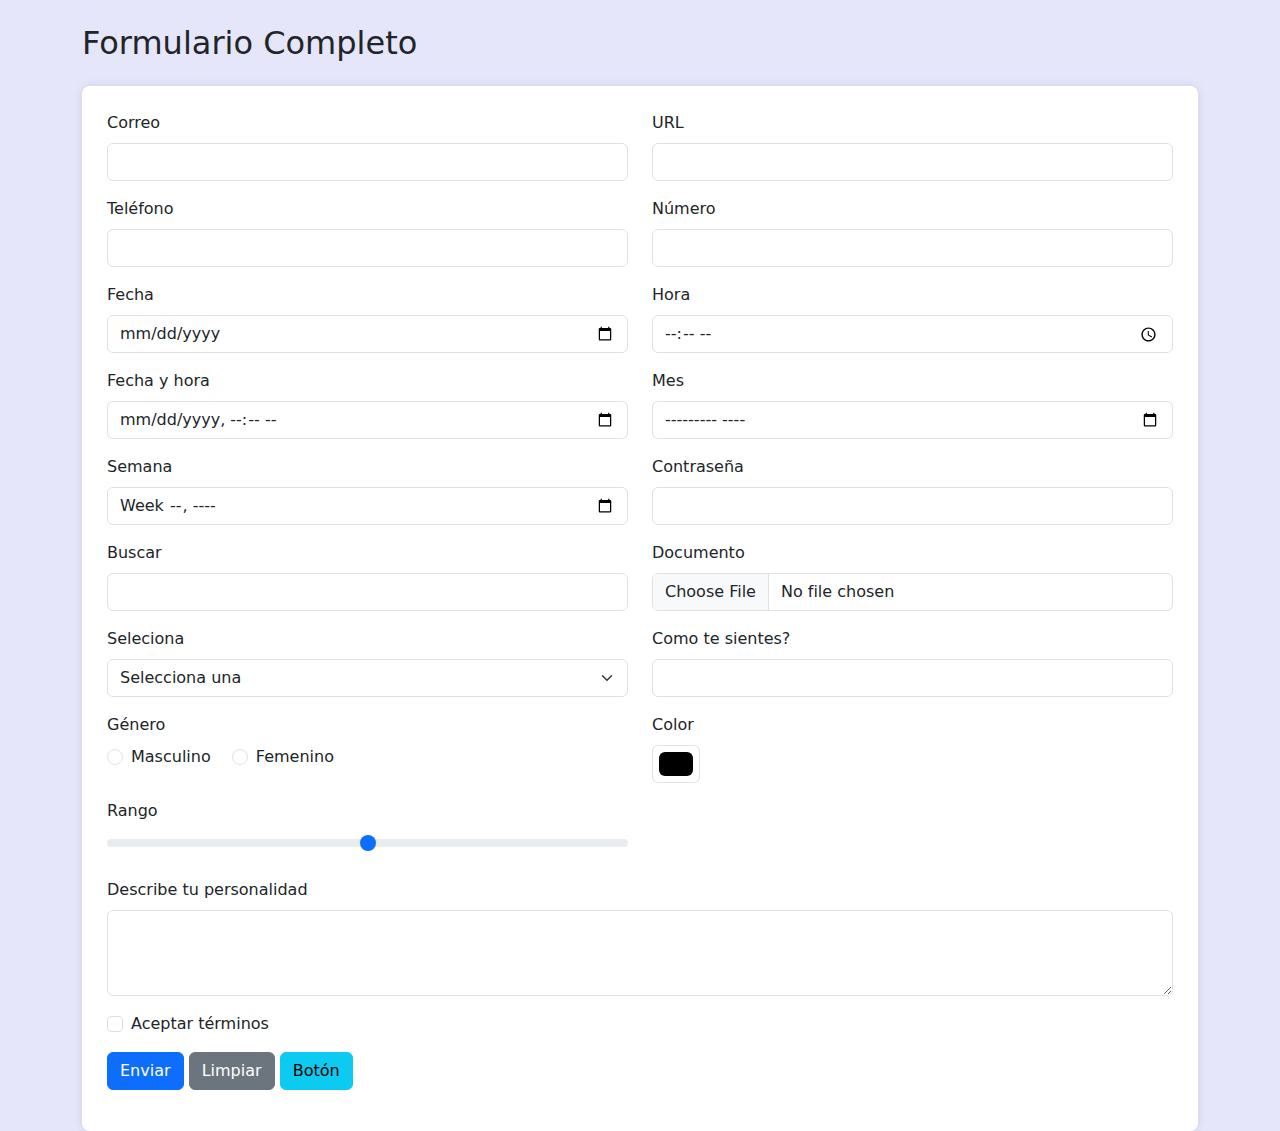
<file: index.html>
<!DOCTYPE html>
<html lang="es">
<head>
  <meta charset="UTF-8">
  <title>Formulario HTML</title>
  <link href="https://cdn.jsdelivr.net/npm/bootstrap@5.3.0/dist/css/bootstrap.min.css" rel="stylesheet">
  <style>
    body {
      background-color: #e6e6fa;
    }
    .form-container {
      background-color: #fff;
      padding: 25px;
      border-radius: 8px;
      box-shadow: 0 0 10px rgba(0,0,0,0.1);
    }
  </style>
</head>
<body>
  <div class="container mt-4">
    <h2 class="mb-4">Formulario Completo</h2>
    <form action="server.php" method="POST" enctype="multipart/form-data" class="form-container">

      <div class="row">
        <div class="col-md-6 mb-3">
          <label for="emailInput" class="form-label">Correo</label>
          <input type="email" name="email" id="emailInput" class="form-control">
        </div>
        <div class="col-md-6 mb-3">
          <label for="urlInput" class="form-label">URL</label>
          <input type="url" name="url" id="urlInput" class="form-control">
        </div>
      </div>

      <div class="row">
        <div class="col-md-6 mb-3">
          <label for="telInput" class="form-label">Teléfono</label>
          <input type="tel" name="tel" id="telInput" class="form-control">
        </div>
        <div class="col-md-6 mb-3">
          <label for="numberInput" class="form-label">Número</label>
          <input type="number" name="number" id="numberInput" class="form-control">
        </div>
      </div>

      <div class="row">
        <div class="col-md-6 mb-3">
          <label for="dateInput" class="form-label">Fecha</label>
          <input type="date" name="date" id="dateInput" class="form-control">
        </div>
        <div class="col-md-6 mb-3">
          <label for="timeInput" class="form-label">Hora</label>
          <input type="time" name="time" id="timeInput" class="form-control">
        </div>
      </div>

      <div class="row">
        <div class="col-md-6 mb-3">
          <label for="datetimeInput" class="form-label">Fecha y hora</label>
          <input type="datetime-local" name="datetime" id="datetimeInput" class="form-control">
        </div>
        <div class="col-md-6 mb-3">
          <label for="monthInput" class="form-label">Mes</label>
          <input type="month" name="month" id="monthInput" class="form-control">
        </div>
      </div>

      <div class="row">
        <div class="col-md-6 mb-3">
          <label for="weekInput" class="form-label">Semana</label>
          <input type="week" name="week" id="weekInput" class="form-control">
        </div>
        <div class="col-md-6 mb-3">
          <label for="passwordInput" class="form-label">Contraseña</label>
          <input type="password" name="password" id="passwordInput" class="form-control">
        </div>
      </div>

      <div class="row">
        <div class="col-md-6 mb-3">
          <label for="searchInput" class="form-label">Buscar</label>
          <input type="search" name="search" id="searchInput" class="form-control">
        </div>
        <div class="col-md-6 mb-3">
          <label for="fileInput" class="form-label">Documento</label>
          <input type="file" name="file" id="fileInput" class="form-control">
        </div>
      </div>

      <div class="row">
        <div class="col-md-6 mb-3">
          <label for="selectInput" class="form-label">Seleciona</label>
          <select name="select" id="selectInput" class="form-select">
            <option value="">Selecciona una</option>
            <option value="1">Opción 1</option>
            <option value="2">Opción 2</option>
            <option value="3">Opción 3</option>
          </select>
        </div>
        <div class="col-md-6 mb-3">
          <label for="textInput" class="form-label">Como te sientes?</label>
          <input type="text" name="text" id="textInput" class="form-control">
        </div>
      </div>

      <div class="row">
        <div class="col-md-6 mb-3">
          <label class="form-label">Género</label><br>
          <div class="form-check form-check-inline">
            <input type="radio" name="genero" value="Masculino" id="generoM" class="form-check-input">
            <label for="generoM" class="form-check-label">Masculino</label>
          </div>
          <div class="form-check form-check-inline">
            <input type="radio" name="genero" value="Femenino" id="generoF" class="form-check-input">
            <label for="generoF" class="form-check-label">Femenino</label>
          </div>
        </div>
        <div class="col-md-6 mb-3">
          <label for="colorInput" class="form-label">Color</label>
          <input type="color" name="color" id="colorInput" class="form-control form-control-color">
        </div>
      </div>

      <div class="row">
        <div class="col-md-6 mb-3">
          <label for="rangeInput" class="form-label">Rango</label>
          <input type="range" name="range" id="rangeInput" class="form-range">
        </div>
      </div>

      <div class="mb-3">
        <label for="textareaInput" class="form-label">Describe tu personalidad</label>
        <textarea name="textarea" id="textareaInput" class="form-control" rows="3"></textarea>
      </div>

      <div class="form-check mb-3">
        <input type="checkbox" name="checkbox" class="form-check-input" id="check1">
        <label for="check1" class="form-check-label">Aceptar términos</label>
      </div>

      <input type="hidden" name="hiddenField" value="oculto">

      <div class="mb-3">
        <button type="submit" class="btn btn-primary">Enviar</button>
        <button type="reset" class="btn btn-secondary">Limpiar</button>
        <button type="button" class="btn btn-info" onclick="alert('Hola')">Botón</button>
      </div>
    </form>
  </div>
</body>
</html>
</file>
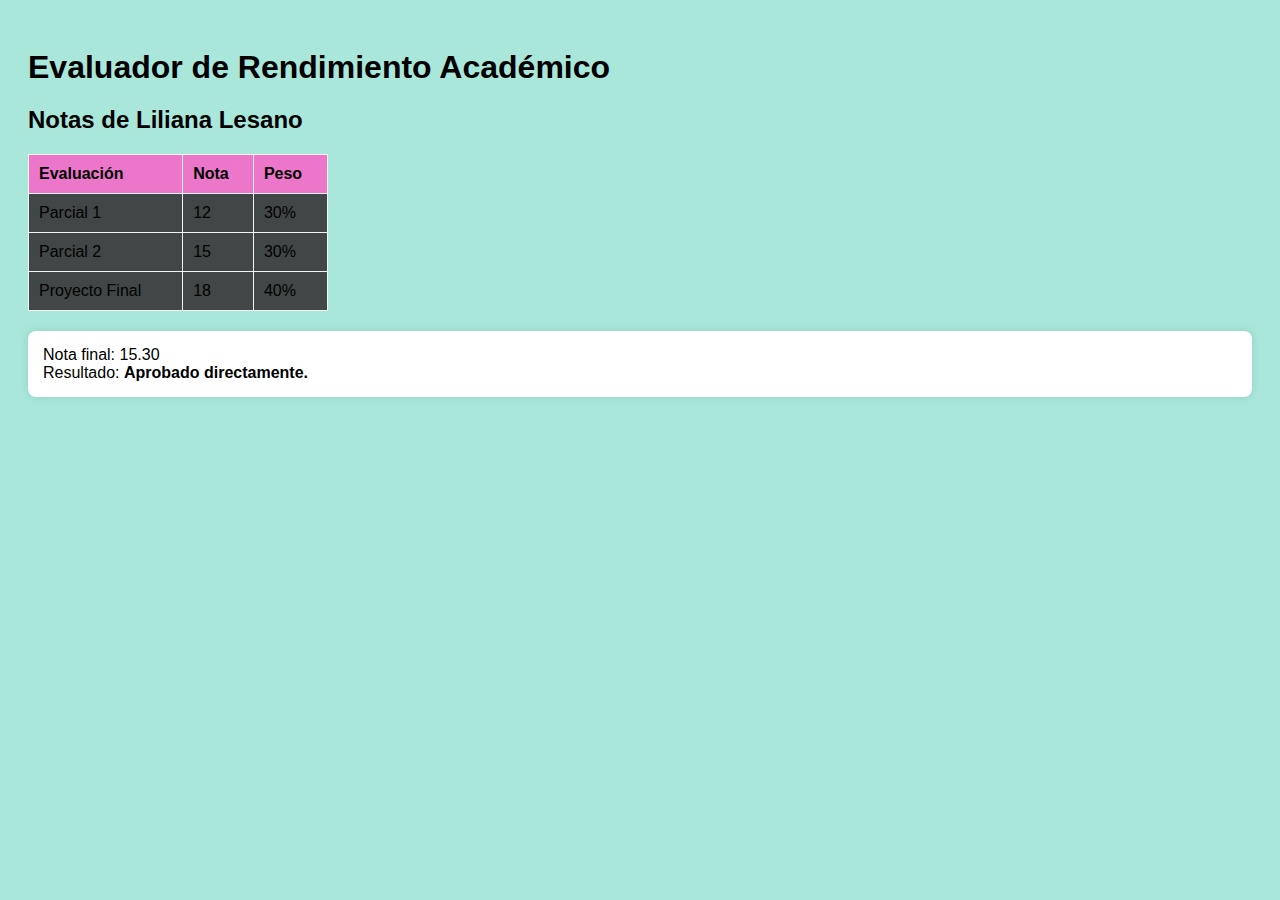
<file: Evaluador/index.html>
<!DOCTYPE html>
<html lang="es">
<head>
  <meta charset="UTF-8">
  <title>Calculadora de Nota Final</title>
  <link rel="stylesheet" href="estilo.css">
</head>
<body>

  <h1>Evaluador de Rendimiento Académico</h1>
  <h2> Notas de Liliana Lesano</h2>

  <table>
    <tr>
      <th>Evaluación</th>
      <th>Nota</th>
      <th>Peso</th>
    </tr>
    <tr>
      <td>Parcial 1</td>
      <td id="nota1">12</td>
      <td>30%</td>
    </tr>
    <tr>
      <td>Parcial 2</td>
      <td id="nota2">15</td>
      <td>30%</td>
    </tr>
    <tr>
      <td>Proyecto Final</td>
      <td id="nota3">18</td>
      <td>40%</td>
    </tr>
  </table>

  <div class="resultado" id="resultado"></div>

  <script src="script.js"></script>
</body>
</html>
</file>
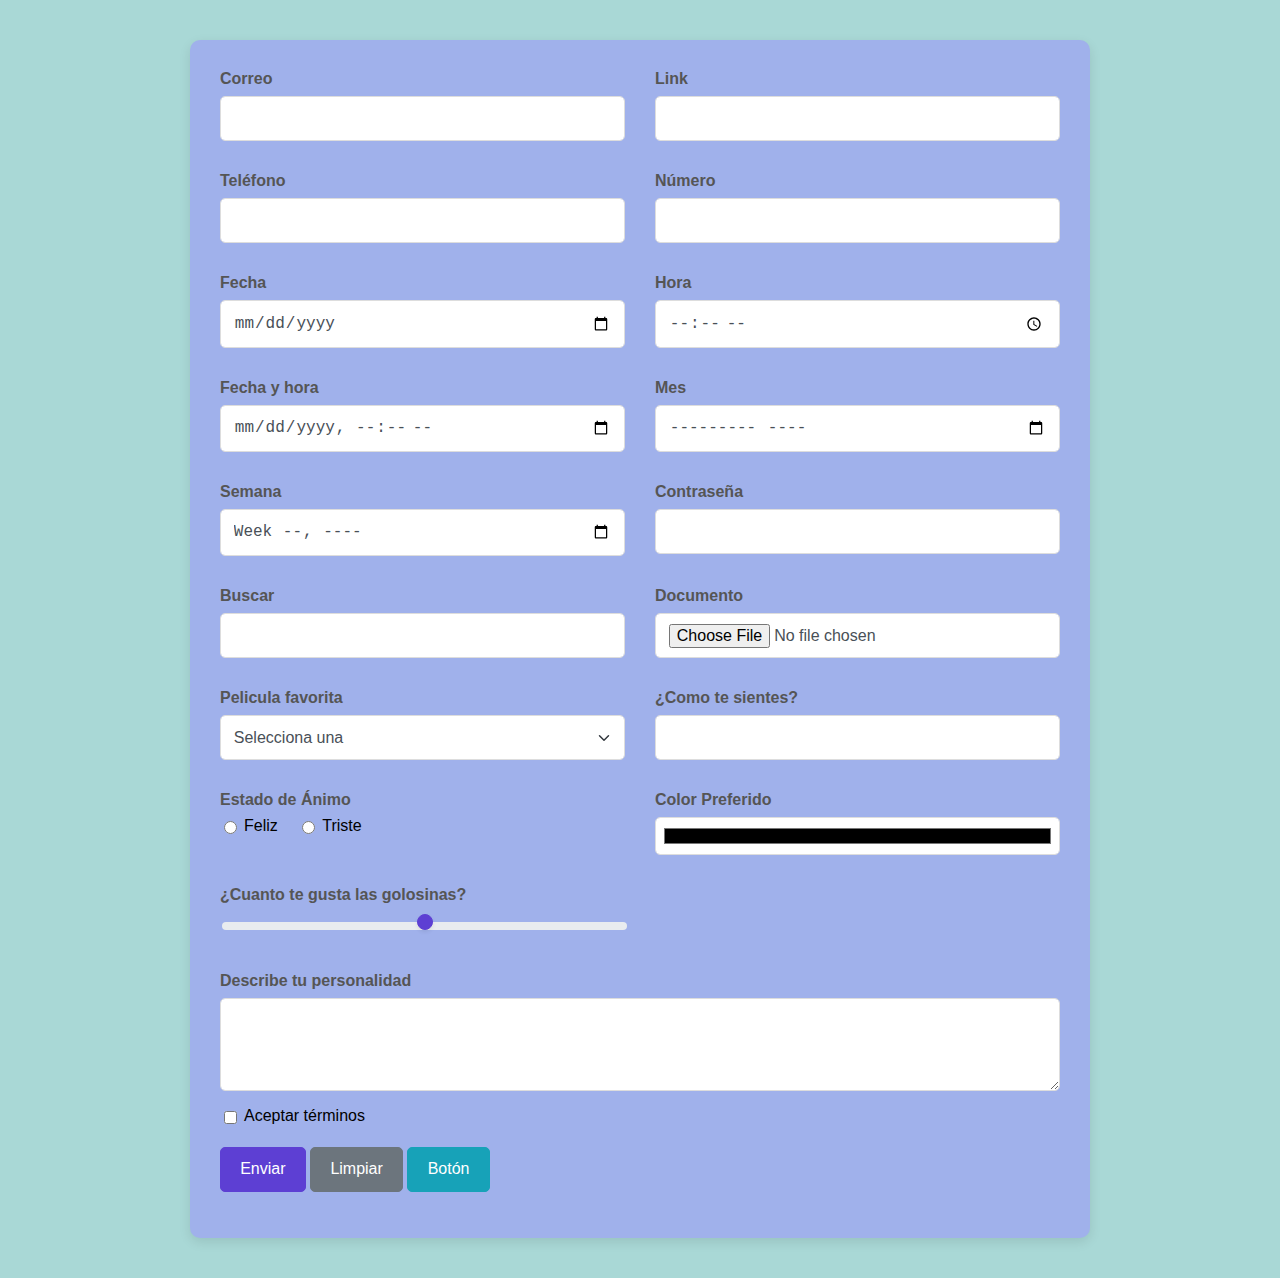
<file: Imputs/index.html>
<!DOCTYPE html>
<html lang="es">
<head>
  <meta charset="UTF-8">
  <title>Formulario HTML</title>
  
<link rel="stylesheet" href="style.css">
</head>
<body>
  <div class="container mt-4">
    <h2 class="mb-4">Formulario Imputs</h2>
    <form action="server.php" method="POST" enctype="multipart/form-data" class="form-container">

      <div class="row">
        <div class="col-md-6 mb-3">
          <label for="emailInput" class="form-label">Correo</label>
          <input type="email" name="email" id="emailInput" class="form-control">
        </div>
        <div class="col-md-6 mb-3">
          <label for="urlInput" class="form-label">Link</label>
          <input type="url" name="url" id="urlInput" class="form-control">
        </div>
      </div>

      <div class="row">
        <div class="col-md-6 mb-3">
          <label for="telInput" class="form-label">Teléfono</label>
          <input type="tel" name="tel" id="telInput" class="form-control">
        </div>
        <div class="col-md-6 mb-3">
          <label for="numberInput" class="form-label">Número</label>
          <input type="number" name="number" id="numberInput" class="form-control">
        </div>
      </div>

      <div class="row">
        <div class="col-md-6 mb-3">
          <label for="dateInput" class="form-label">Fecha</label>
          <input type="date" name="date" id="dateInput" class="form-control">
        </div>
        <div class="col-md-6 mb-3">
          <label for="timeInput" class="form-label">Hora</label>
          <input type="time" name="time" id="timeInput" class="form-control">
        </div>
      </div>

      <div class="row">
        <div class="col-md-6 mb-3">
          <label for="datetimeInput" class="form-label">Fecha y hora</label>
          <input type="datetime-local" name="datetime" id="datetimeInput" class="form-control">
        </div>
        <div class="col-md-6 mb-3">
          <label for="monthInput" class="form-label">Mes</label>
          <input type="month" name="month" id="monthInput" class="form-control">
        </div>
      </div>

      <div class="row">
        <div class="col-md-6 mb-3">
          <label for="weekInput" class="form-label">Semana</label>
          <input type="week" name="week" id="weekInput" class="form-control">
        </div>
        <div class="col-md-6 mb-3">
          <label for="passwordInput" class="form-label">Contraseña</label>
          <input type="password" name="password" id="passwordInput" class="form-control">
        </div>
      </div>

      <div class="row">
        <div class="col-md-6 mb-3">
          <label for="searchInput" class="form-label">Buscar</label>
          <input type="search" name="search" id="searchInput" class="form-control">
        </div>
        <div class="col-md-6 mb-3">
          <label for="fileInput" class="form-label">Documento</label>
          <input type="file" name="file" id="fileInput" class="form-control">
        </div>
      </div>

      <div class="row">
        <div class="col-md-6 mb-3">
          <label for="selectInput" class="form-label">Pelicula favorita</label>
          <select name="select" id="selectInput" class="form-select">
            <option value="">Selecciona una</option>
            <option value="1">Barbie</option>
            <option value="2">Bob sponja</option>
            <option value="3">Spiderman</option>
          </select>
        </div>
        <div class="col-md-6 mb-3">
          <label for="textInput" class="form-label">¿Como te sientes?</label>
          <input type="text" name="text" id="textInput" class="form-control">
        </div>
      </div>

            <div class="row">
        <div class="col-md-6 mb-3">
          <label class="form-label">Estado de Ánimo</label><br>
          <div class="form-check form-check-inline">
            <input type="radio" name="estado_animo" value="feliz" id="animoFeliz" class="form-check-input">
            <label for="animoFeliz" class="form-check-label">Feliz</label>
          </div>
          <div class="form-check form-check-inline">
            <input type="radio" name="estado_animo" value="triste" id="animoTriste" class="form-check-input">
            <label for="animoTriste" class="form-check-label">Triste</label>
          </div>
        </div>

        <div class="col-md-6 mb-3">
          <label for="colorPreferidoInput" class="form-label">Color Preferido</label>
          <input type="color" name="color_preferido" id="colorPreferidoInput" class="form-control form-control-color">
        </div>
      </div>

      <div class="row">
        <div class="col-md-6 mb-3">
          <label for="rangeInput" class="form-label">¿Cuanto te gusta las golosinas?</label>
          <input type="range" name="range" id="rangeInput" class="form-range">
        </div>
      </div>

      <div class="mb-3">
        <label for="textareaInput" class="form-label">Describe tu personalidad</label>
        <textarea name="textarea" id="textareaInput" class="form-control" rows="3"></textarea>
      </div>

      <div class="form-check mb-3">
        <input type="checkbox" name="checkbox" class="form-check-input" id="check1">
        <label for="check1" class="form-check-label">Aceptar términos</label>
      </div>

      <input type="hidden" name="hiddenField" value="oculto">

      <div class="mb-3">
        <button type="submit" class="btn btn-primary">Enviar</button>
        <button type="reset" class="btn btn-secondary">Limpiar</button>
        <button type="button" class="btn btn-info" onclick="alert('Hola')">Botón</button>
      </div>
    </form>
  </div>
</body>
</html>
</file>
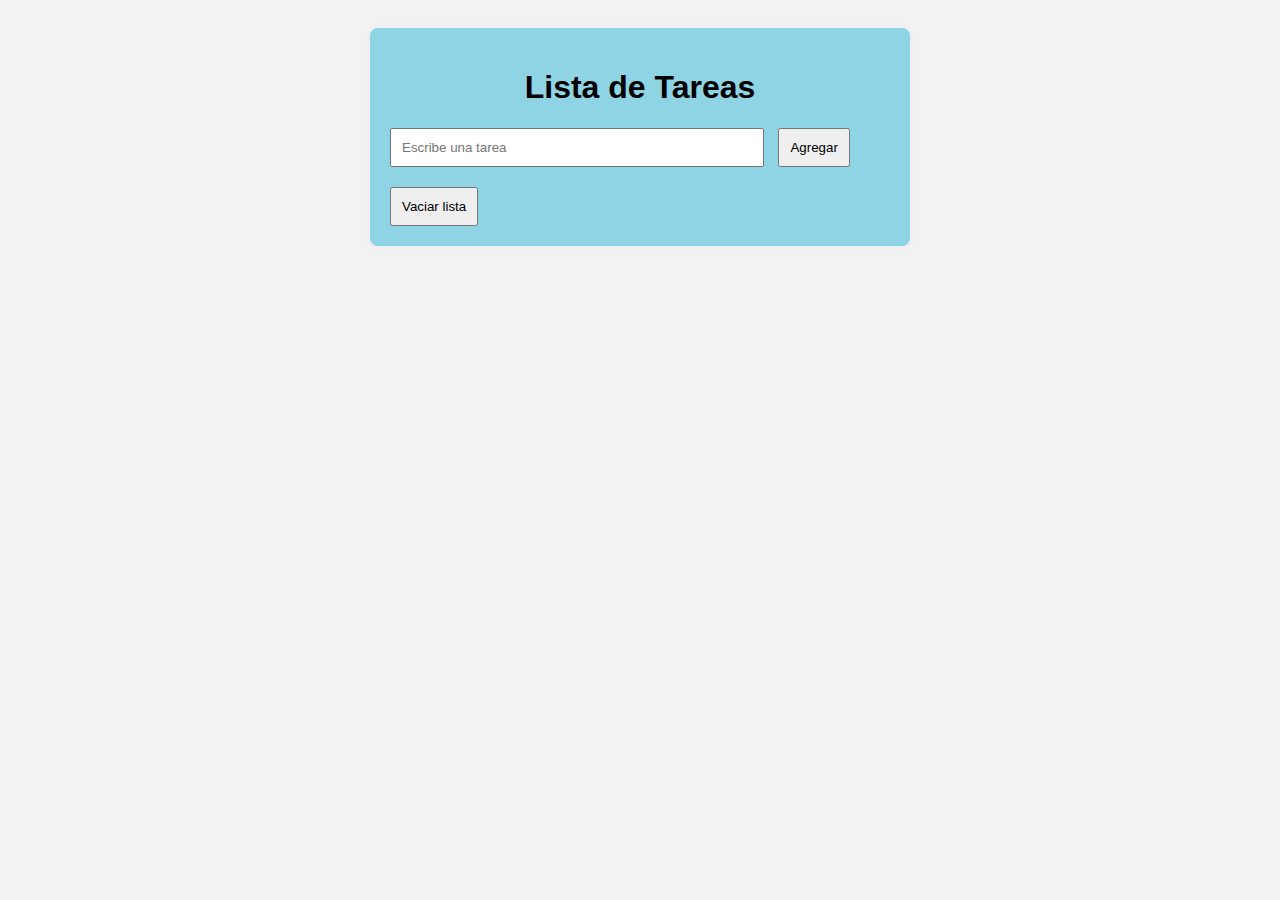
<file: lista-tareas/index.html>
<!DOCTYPE html>
<html lang="es">
<head>
  <meta charset="UTF-8">
  <title>Lista de Tareas</title>
  <link rel="stylesheet" href="css/style.css">
</head>
<body>
  <div class="container">
    <h1>Lista de Tareas</h1>

    <form id="task-form">
      <input type="text" id="task-input" placeholder="Escribe una tarea">
      <button type="submit">Agregar</button>
    </form>

    <div id="message" class="hidden">¡Tarea agregada!</div>

    <ul id="task-list"></ul>

    <button id="clear-all">Vaciar lista</button>
  </div>

  <!-- jQuery desde CDN -->
  <script src="https://code.jquery.com/jquery-3.7.1.min.js"></script>
  <script src="js/script.js"></script>
</body>
</html>
</file>
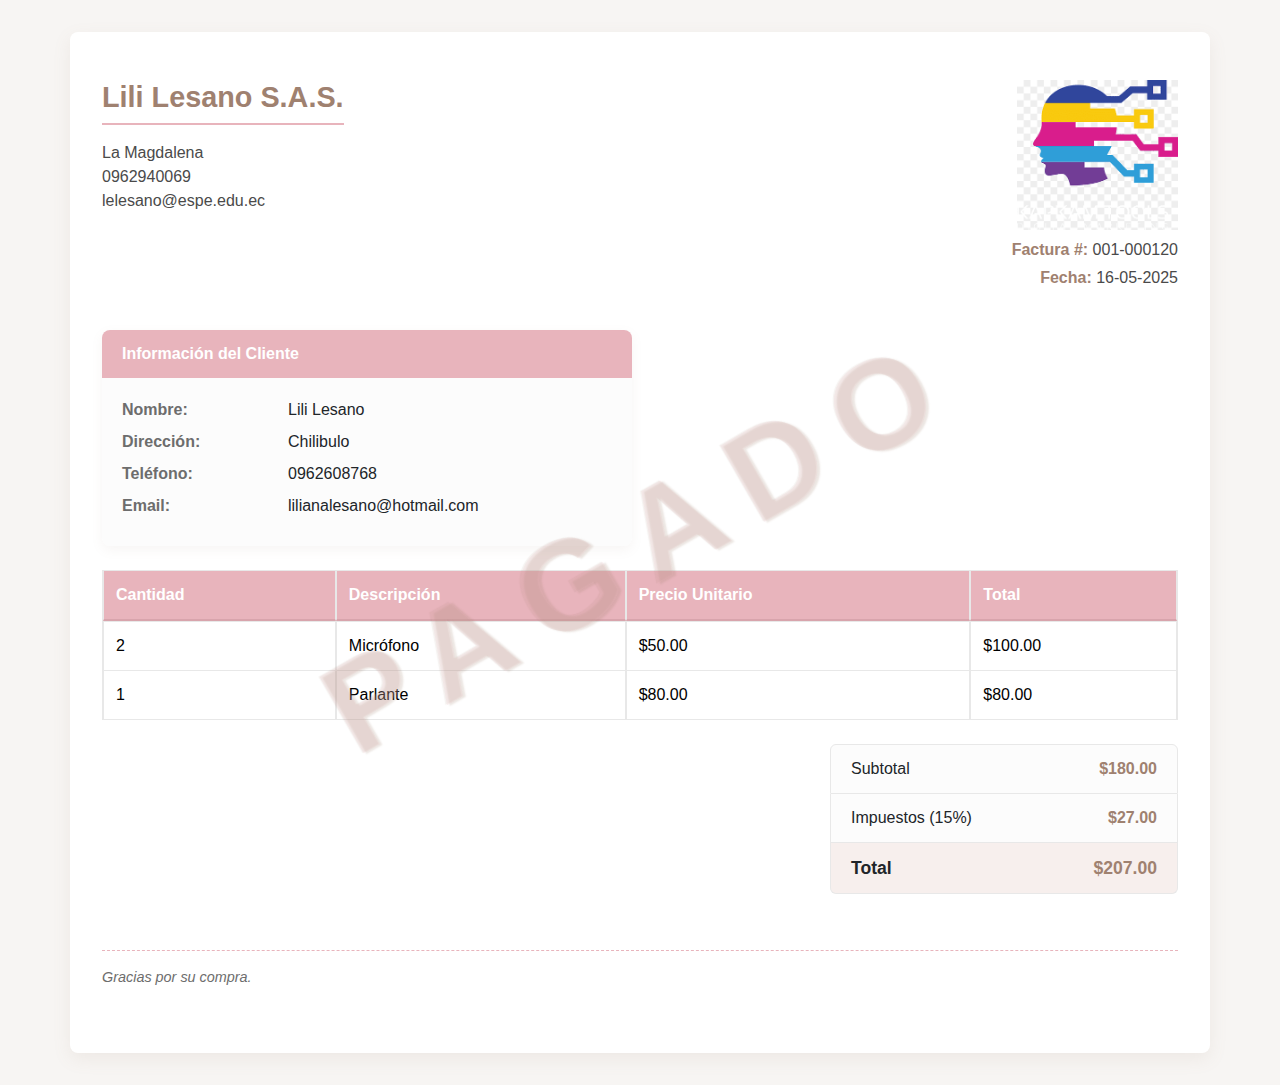
<file: tarea_liliana_lesano_maquetacion/index.html>
<!DOCTYPE html>
<html lang="es">

<head>
    <meta charset="UTF-8" />
    <meta name="viewport" content="width=device-width, initial-scale=1" />
    <title>Factura</title>
    <link href="https://cdn.jsdelivr.net/npm/bootstrap@5.3.3/dist/css/bootstrap.min.css" rel="stylesheet" />
    <link href="estilos.css" rel="stylesheet" />
</head>

<body>

    <div class="container py-5 position-relative">
        <div class="stamp">PAGADO</div>

        <header class="row mb-4 g-3">
            <div class="col-md-6">
                <h1 class="fw-bold">Lili Lesano S.A.S.</h1>
                <p>
                    La Magdalena <br>
                    0962940069<br>
                    lelesano@espe.edu.ec
                </p>
            </div>
            <div class="col-md-6 text-md-end text-start">
                <img src="logo.png" alt="Logo de Lili Lesano S.A.S." class="img-fluid mb-2" style="max-height: 150px;">
                <p class="mb-1"><strong>Factura #:</strong> 001-000120</p>
                <p><strong>Fecha: </strong> 16-05-2025</p>
            </div>
        </header>

        <section class="row mb-4 g-3">  <div class="col-md-6">
                <div class="card">
                    <div class="card-header">
                        Información del Cliente
                    </div>
                    <div class="card-body">
                        <div class="row mb-2 gx-2">  <div class="col-4"><strong>Nombre:</strong></div>
                            <div class="col-8">Lili Lesano</div>
                        </div>
                        <div class="row mb-2 gx-2">  <div class="col-4"><strong>Dirección:</strong></div>
                            <div class="col-8">Chilibulo</div>
                        </div>
                        <div class="row mb-2 gx-2">  <div class="col-4"><strong>Teléfono:</strong></div>
                            <div class="col-8">0962608768</div>
                        </div>
                        <div class="row gx-2">  <div class="col-4"><strong>Email:</strong></div>
                            <div class="col-8">lilianalesano@hotmail.com</div>
                        </div>
                    </div>
                </div>
            </div>
        </section>

        <section class="row mb-4">  <div class="col">
                <div class="table-responsive">
                    <table class="table table-bordered">
                        <thead>
                            <tr>
                                <th>Cantidad</th>
                                <th>Descripción</th>
                                <th>Precio Unitario</th>
                                <th>Total</th>
                            </tr>
                        </thead>
                        <tbody>
                            <tr>
                                <td>2 </td>
                                <td>Micrófono</td>
                                <td>$50.00</td>
                                <td>$100.00</td>
                            </tr>
                            <tr>
                                <td> 1 </td>
                                <td>Parlante</td>
                                <td>$80.00</td>
                                <td>$80.00</td>
                            </tr>
                        </tbody>
                    </table>
                </div>
            </div>
        </section>

        <section class="row justify-content-end mb-4 g-3">  <div class="col-md-4">
                <ul class="list-group">
                    <li class="list-group-item d-flex justify-content-between">
                        <span>Subtotal</span>
                        <strong>$180.00</strong>
                    </li>
                    <li class="list-group-item d-flex justify-content-between">
                        <span>Impuestos (15%)</span>
                        <strong>$27.00</strong>
                    </li>
                    <li class="list-group-item d-flex justify-content-between">
                        <span>Total</span>
                        <strong>$207.00</strong>
                    </li>
                </ul>
            </div>
        </section>

        <footer class="row mt-4">  <div class="col">
                <p class="text-muted fst-italic">Gracias por su compra.</p>
            </div>
        </footer>

    </div>

</body>

</html>
</file>
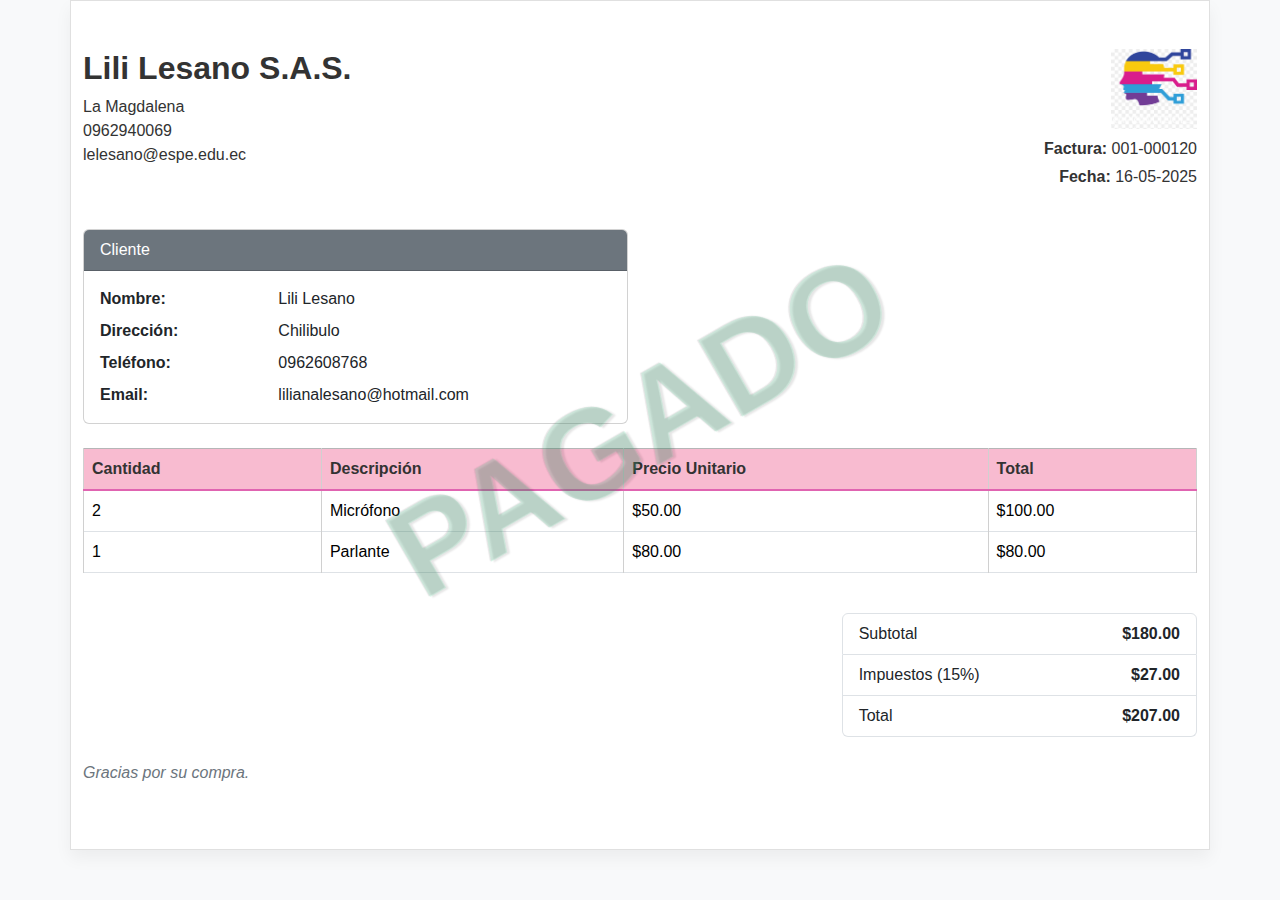
<file: maquetacion/lesano.html>
<!DOCTYPE html>
<html lang="es">

<head>
  <meta charset="UTF-8" />
  <meta name="viewport" content="width=device-width, initial-scale=1" />
  <title>Factura</title>
  <link href="https://cdn.jsdelivr.net/npm/bootstrap@5.3.3/dist/css/bootstrap.min.css" rel="stylesheet" />
  <link href="estilos.css" rel="stylesheet" />
</head>

<body>

  <div class="container py-5 position-relative">
    <!-- Marca de agua -->
    <div class="stamp">PAGADO</div>

    <!-- Header -->
    <div class="row mb-4">
      <div class="col-md-6">
        <h2 class="fw-bold">Lili Lesano S.A.S. </h2>
        <p> La Magdalena <br>0962940069<br>lelesano@espe.edu.ec</p>
      </div>
      <div class="col-md-6 text-md-end text-start">
        <img src="logo.png" alt="Logo" class="img-fluid mb-2" style="max-height: 80px;">
        <p class="mb-1"><strong>Factura:</strong> 001-000120</p>
        <p><strong>Fecha: </strong> 16-05-2025</p>
      </div>
    </div>
    <!-- Cliente -->
<div class="row mb-4">
  <div class="col-md-6">
    <div class="card">
      <div class="card-header bg-secondary text-white">
        Cliente
      </div>
      <div class="card-body">
        <div class="row mb-2">
          <div class="col-4"><strong>Nombre:</strong></div>
          <div class="col-8">Lili Lesano</div>
        </div>
        <div class="row mb-2">
          <div class="col-4"><strong>Dirección:</strong></div>
          <div class="col-8">Chilibulo</div>
        </div>
        <div class="row mb-2">
          <div class="col-4"><strong>Teléfono:</strong></div>
          <div class="col-8">0962608768</div>
        </div>
        <div class="row">
          <div class="col-4"><strong>Email:</strong></div>
          <div class="col-8">lilianalesano@hotmail.com</div>
        </div>
      </div>
    </div>
  </div>
</div>



    <!-- Tabla de productos -->
    <div class="row mb-4">
      <div class="col">
        <div class="table-responsive">
          <table class="table table-bordered">
            <thead class="table-secondary">
              <tr>
                <th>Cantidad</th>
                <th>Descripción</th>
                <th>Precio Unitario</th>
                <th>Total</th>
              </tr>
            </thead>
            <tbody>
              <tr>
                <td>2</td>
                <td>Micrófono</td>
                <td>$50.00</td>
                <td>$100.00</td>
              </tr>
              <tr>
                <td>1</td>
                <td>Parlante</td>
                <td>$80.00</td>
                <td>$80.00</td>
              </tr>
            </tbody>
          </table>
        </div>
      </div>
    </div>

    <!-- Totales -->
    <div class="row justify-content-end">
      <div class="col-md-4">
        <ul class="list-group">
          <li class="list-group-item d-flex justify-content-between">
            <span>Subtotal</span>
            <strong>$180.00</strong>
          </li>
          <li class="list-group-item d-flex justify-content-between">
            <span>Impuestos (15%)</span>
            <strong>$27.00</strong>
          </li>
          <li class="list-group-item d-flex justify-content-between">
            <span>Total</span>
            <strong>$207.00</strong>
          </li>
        </ul>
      </div>
    </div>

    <!-- Notas -->
    <div class="row mt-4">
      <div class="col">
        <p class="text-muted fst-italic">Gracias por su compra.</p>
      </div>
    </div>

  </div>

</body>

</html>
</file>
<file: Evaluador/estilo.css>
body {
  font-family: Arial, sans-serif;
  padding: 20px;
  background-color: #a8e7da;
}

h1 {
  margin-bottom: 20px;
}

table {
  border-collapse: collapse;
  width: 300px;
  background-color: #414746;
}

th, td {
  border: 1px solid #f3f5f5;
  padding: 10px;
  text-align: left;
}

th {
  background-color: #ec76c9;
}

.resultado {
  margin-top: 20px;
  padding: 15px;
  background-color: #fff;
  border-radius: 8px;
  box-shadow: 0 0 10px rgba(0,0,0,0.1);
}
</file>
<file: Imputs/style.css>
body {
  font-family: Arial, sans-serif;
  margin: 0;
  padding: 40px 20px;
  background-color: #a9d8d6;
  display: flex;
  flex-direction: column;
  align-items: center;
  min-height: 100vh;
  box-sizing: border-box;
}

h2.main-title {
  text-align: center;
  color: #5d3fd3;
  font-size: 2.5rem;
  margin-bottom: 40px;
  font-weight: 700;
  width: 100%;
}

.container {
  width: 90%;
  max-width: 900px;
  margin: 0 auto;
}

.form-container {
  background-color: #a0b1eb;
  padding: 30px;
  border-radius: 10px;
  box-shadow: 0 4px 12px rgba(0, 0, 0, 0.1);
}

.row {
  display: flex;
  flex-wrap: wrap;
  margin-right: -15px;
  margin-left: -15px;
  margin-bottom: 15px;
}

.col-md-6 {
  flex: 0 0 50%;
  max-width: 50%;
  padding-right: 15px;
  padding-left: 15px;
  box-sizing: border-box;
  margin-bottom: 15px;
}

@media (max-width: 768px) {
  .col-md-6 {
    flex: 0 0 100%;
    max-width: 100%;
  }
}

.mb-3 {
  margin-bottom: 1rem !important;
}

.form-label {
  display: inline-block;
  margin-bottom: 0.5rem;
  font-weight: bold;
  color: #555;
}

.form-control,
.form-select,
.form-control-color,
textarea.form-control {
  display: block;
  width: 100%;
  padding: 0.6em 0.8em;
  font-size: 1rem;
  font-weight: 400;
  line-height: 1.5;
  color: #495057;
  background-color: #fff;
  background-clip: padding-box;
  border: 1px solid #ddd;
  border-radius: 5px;
  transition: border-color 0.15s ease-in-out, box-shadow 0.15s ease-in-out;
  box-sizing: border-box;
}

.form-control:focus,
.form-select:focus,
.form-control-color:focus,
textarea.form-control:focus {
  border-color: #8c72ed;
  outline: 0;
  box-shadow: 0 0 0 0.25rem rgba(140, 114, 237, 0.25);
}

.form-control-color {
    height: calc(1.5em + 0.75rem + 2px);
    padding: 0.375rem;
}

.form-select {
  -webkit-appearance: none;
  -moz-appearance: none;
  appearance: none;
  background-image: url("data:image/svg+xml,%3csvg xmlns='http://www.w3.org/2000/svg' viewBox='0 0 16 16'%3e%3cpath fill='none' stroke='%23343a40' stroke-linecap='round' stroke-linejoin='round' stroke-width='2' d='M2 5l6 6 6-6'/%3e%3c/svg%3e");
  background-repeat: no-repeat;
  background-position: right 0.75rem center;
  background-size: 16px 12px;
}

.form-check {
  position: relative;
  display: block;
  min-height: 1.5rem;
  padding-left: 1.5em;
}

.form-check-inline {
  display: inline-block;
  margin-right: 1rem;
}

.form-check-input {
  position: absolute;
  margin-top: 0.25rem;
  margin-left: -1.5em;
}

.form-check-input[type="radio"] {
  border-radius: 50%;
}

.form-check-input:checked {
  background-color: #5d3fd3;
  border-color: #5d3fd3;
}

.form-check-input:checked[type="radio"] {
    background-image: url("data:image/svg+xml,%3csvg xmlns='http://www.w3.org/2000/svg' viewBox='-4 -4 8 8'%3e%3ccircle r='3' fill='%23fff'/%3e%3c/svg%3e");
}

.form-check-input:checked[type="checkbox"] {
    background-image: url("data:image/svg+xml,%3csvg xmlns='http://www.w3.org/2000/svg' viewBox='0 0 20 20'%3e%3cpath fill='none' stroke='%23fff' stroke-linecap='round' stroke-linejoin='round' stroke-width='3' d='M6 10l3 3l6-6'/%3e%3c/svg%3e");
}

.form-check-input:focus {
  box-shadow: 0 0 0 0.25rem rgba(140, 114, 237, 0.25);
}

.form-check-label {
  margin-bottom: 0;
}

.form-range {
  width: 100%;
  height: 1.4rem;
  padding: 0;
  background-color: transparent;
  -webkit-appearance: none;
  -moz-appearance: none;
  appearance: none;
}

.form-range::-webkit-slider-thumb {
  -webkit-appearance: none;
  appearance: none;
  width: 1rem;
  height: 1rem;
  background-color: #5d3fd3;
  border: 1px solid #5d3fd3;
  border-radius: 1rem;
  box-shadow: 0 0.125rem 0.25rem rgba(0, 0, 0, 0.075);
  margin-top: -0.5rem;
  cursor: pointer;
}

.form-range::-moz-range-thumb {
  width: 1rem;
  height: 1rem;
  background-color: #5d3fd3;
  border: 1px solid #5d3fd3;
  border-radius: 1rem;
  box-shadow: 0 0.125rem 0.25rem rgba(0, 0, 0, 0.075);
  cursor: pointer;
}

.form-range::-webkit-slider-runnable-track {
  width: 100%;
  height: 0.5rem;
  color: transparent;
  cursor: pointer;
  background-color: #e9ecef;
  border-color: transparent;
  border-radius: 0.5rem;
}

.form-range::-moz-range-track {
  width: 100%;
  height: 0.5rem;
  color: transparent;
  cursor: pointer;
  background-color: #e9ecef;
  border-color: transparent;
  border-radius: 0.5rem;
}

.btn {
  display: inline-block;
  font-weight: 400;
  color: #212529;
  text-align: center;
  vertical-align: middle;
  cursor: pointer;
  user-select: none;
  background-color: transparent;
  border: 1px solid transparent;
  padding: 0.6rem 1.2rem;
  font-size: 1rem;
  line-height: 1.5;
  border-radius: 5px;
  transition: color 0.15s ease-in-out, background-color 0.15s ease-in-out, border-color 0.15s ease-in-out, box-shadow 0.15s ease-in-out;
}

.btn-primary {
  color: #fff;
  background-color: #5d3fd3;
  border-color: #5d3fd3;
}

.btn-primary:hover {
  background-color: #4a2fbc;
  border-color: #4a2fbc;
}

.btn-secondary {
  color: #fff;
  background-color: #6c757d;
  border-color: #6c757d;
}

.btn-secondary:hover {
  background-color: #5a6268;
  border-color: #545b62;
}

.btn-info {
  color: #fff;
  background-color: #17a2b8;
  border-color: #17a2b8;
}

.btn-info:hover {
  background-color: #138496;
  border-color: #117a8b;
}

h2.mb-4 {
    display: none;
}
</file>
<file: lista-tareas/css/style.css>
body {
  font-family: Arial, sans-serif;
  background: #f2f2f2;
  padding: 20px;
}

.container {
  max-width: 500px;
  margin: auto;
  background: #8ed4e5;
  padding: 20px;
  border-radius: 8px;
  box-shadow: 0 0 10px rgba(124, 189, 226, 0.1);
}

h1 {
  text-align: center;
}

input[type="text"] {
  width: 70%;
  padding: 10px;
  margin-right: 10px;
}

button {
  padding: 10px;
  cursor: pointer;
}

#task-list {
  list-style: none;
  padding: 0;
  margin-top: 20px;
}

#task-list li {
  padding: 10px;
  border-bottom: 1px solid #f195e5;
  position: relative;
}

.completed {
  text-decoration: line-through;
  color: gray;
}

.edit-input {
  width: 60%;
  margin-right: 10px;
  padding: 5px;
}

.hidden {
  display: none;
}

#message {
  color: rgb(37, 209, 21);
  margin-top: 10px;
  text-align: center;
}
</file>
<file: maquetacion/estilos.css>
body {
    background-color: #fdfdff;
    font-family: 'Segoe UI', Tahoma, Geneva, Verdana, sans-serif;
}

/* Sello grande PAGADO */
.stamp {
    position: absolute;
    top: 50%;
    left: 50%;
    transform: translate(-50%, -50%) rotate(-30deg);
    font-size: 8rem;
    font-weight: 900;
    color: rgba(8, 243, 133, 0.1);
    z-index: 1;
    white-space: nowrap;
    text-shadow:
        2px 2px 2px rgba(0, 0, 0, 0.1),
        -1px -1px 1px rgba(128, 128, 128, 0.2);
    pointer-events: none;
    user-select: none;
}
/* styles.css */

body {
    font-family: sans-serif;
    background-color: #f8f9fa; /* Un gris muy claro de fondo */
    color: #333; /* Gris oscuro para el texto general */
}

.container {
    background-color: #fff; /* Fondo blanco para el contenedor principal */
    border: 1px solid #e0e0e0; /* Borde gris claro para el contenedor */
    box-shadow: 0 0.5rem 1rem rgba(0, 0, 0, 0.05); /* Sombra suave */
}

header {
    border-bottom: 2px solid #dc3545; /* Línea inferior del encabezado en un tono rosado */
    padding-bottom: 1rem;
    margin-bottom: 1.5rem;
}

header h1 {
    color: #212529; /* Negro para el título principal */
}

.text-muted {
    color: #6c757d !important; /* Gris más claro para texto secundario */
}

h3 {
    color: #28a745; /* Verde para los subtítulos */
    margin-top: 1.5rem;
    margin-bottom: 1rem;
}

.table thead th {
    background-color: #f8bbd0; /* Rosado claro para el encabezado de la tabla */
    color: #333; /* Texto negro en el encabezado */
    border-bottom: 2px solid #e064b1; /* Borde inferior rosado más oscuro */
}

.table tbody tr:nth-child(even) {
    background-color: #f2f2f2; /* Gris muy claro para filas pares */
}

.table tbody tr:nth-child(odd) {
    background-color: #e0e0e0; /* Gris claro para filas impares */
}

.table td, .table th {
    border-color: #d0d0d0; /* Borde grisáceo para las celdas */
}

.table tfoot tr td {
    font-weight: bold;
}

.border {
    border-color: #6c757d !important; /* Borde gris para el sello */
}

.observaciones {
    color: #555; /* Otro tono de gris para las observaciones */
    font-style: italic;
}

/* Estilos para el logo */
.logo-container {
    position: absolute;
    top: 10px; /* Ajusta la posición vertical según necesites */
    left: 10px; /* Ajusta la posición horizontal según necesites */
    z-index: 15; /* Asegura que esté por encima de otros elementos */
    max-width: 150px; /* Ajusta el tamaño máximo del logo */
    height: auto;
}

.logo-container img {
    width: 100%;
    height: auto;
}
</file>
<file: tarea_liliana_lesano_maquetacion/estilos.css>
/* Base Styles */
body {
    font-family: 'Segoe UI', Tahoma, Geneva, Verdana, sans-serif;
    background-color: #f7f5f3;
    color: #4A4A4A;
    line-height: 1.5;
    margin: 0; /* Reset default body margin for consistent layout */
}

.container {
    background-color: #fff;
    border-radius: 8px;
    box-shadow: 0 6px 18px rgba(159, 129, 112, 0.1);
    padding: 2rem;
    position: relative;
    overflow: hidden;
    margin-top: 2rem;
    margin-bottom: 2rem;
}

/* Elegant "PAGADO" stamp */
.stamp {
    position: absolute;
    top: 50%;
    left: 50%;
    transform: translate(-50%, -50%) rotate(-30deg);
    font-size: 8rem;
    font-weight: 900;
    color: rgba(232, 180, 188, 0.15);
    z-index: 1;
    white-space: nowrap;
    text-shadow: 2px 2px 2px rgba(159, 129, 112, 0.2), -1px -1px 1px rgba(159, 129, 112, 0.1);
    pointer-events: none;
    user-select: none;
    letter-spacing: 0.2em;
    font-family: 'Arial Black', sans-serif;
}

/* Header Styles */
header h1.fw-bold {  /* More specific selector */
    color: #9F8170;
    margin-bottom: 1rem;
    font-size: 1.8rem;
    border-bottom: 2px solid #E8B4BC;
    padding-bottom: 0.5rem;
    display: inline-block;
}

/* Logo */
.img-fluid {
    max-height: 90px;
    transition: transform 0.3s ease;
}

.img-fluid:hover {
    transform: scale(1.05);
}

/* Invoice Details */
.text-md-end strong {
    color: #9F8170;
}

/* Card Styles */
.card {
    border: none;
    box-shadow: 0 4px 12px rgba(159, 129, 112, 0.08);
    border-radius: 8px;
    overflow: hidden;
    transition: transform 0.3s ease, box-shadow 0.3s ease;
}

.card:hover {
    transform: translateY(-5px);
    box-shadow: 0 8px 16px rgba(159, 129, 112, 0.12);
}

.card-header {
    background-color: #E8B4BC !important;
    color: white !important;
    font-weight: 600;
    padding: 0.75rem 1.25rem;
    border: none;
}

.card-body {
    padding: 1.25rem;
    background-color: #FCFCFC;
}

.card .row {
    margin-bottom: 0.5rem;
}

.card .col-4 strong {
    color: #6D6D6D;
}

/* Table Styles */
.table {
    margin-bottom: 0;
    border-collapse: separate;
    border-spacing: 0;
}

.table-bordered {
    border: 1px solid #E8E8E8;
}

.table thead th {
    background-color: #E8B4BC;
    color: white;
    font-weight: 600;
    border-bottom: 2px solid #D8A4AC;
    padding: 0.75rem;
    vertical-align: middle;
}

.table tbody tr:nth-child(odd) {
    background-color: #F5F5F5;
}

.table tbody tr:nth-child(even) {
    background-color: #FFFFFF;
}

.table tbody tr:hover {
    background-color: #F7EFED;
}

.table td {
    padding: 0.75rem;
    vertical-align: middle;
    border-top: 1px solid #E8E8E8;
}

/* Totals Section */
.list-group-item {
    background-color: #FCFCFC;
    border-color: #E8E8E8;
    padding: 0.75rem 1.25rem;
}

.list-group-item:last-child {
    background-color: #F7EFED;
    font-weight: 700;
    font-size: 1.1rem;
}

.list-group-item strong {
    color: #9F8170;
}

/* Notes */
footer .text-muted {  /* More specific selector */
    color: #6D6D6D !important;
    font-size: 0.9rem;
    border-top: 1px dashed #E8B4BC;
    padding-top: 1rem;
    margin-top: 2rem;
}

/* Responsive Adjustments */
@media (max-width: 767.98px) {
    .container {
        padding: 1rem;
    }

    .stamp {
        font-size: 5rem;
    }

    .text-md-end {
        text-align: left !important;
        margin-top: 1.5rem;
    }

    .img-fluid {
        max-height: 60px;
    }

    header h1.fw-bold {  /* More specific selector */
        font-size: 1.5rem;
    }

    /* Improved Table Responsiveness */
    .table-responsive {
        overflow-x: auto;  /* Enable horizontal scroll */
        display: block;
    }
    .table {
        width: 100%;
        min-width: 320px; /* Prevent table from collapsing too much */
    }
}

/* Animation for hover effects */
.card,
.table tbody tr,
.img-fluid {
    transition: all 0.3s ease;
}

/* Print-friendly styles */
@media print {
    body {
        background-color: white;
    }

    .container {
        box-shadow: none;
        border: 1px solid #E8E8E8;
    }

    .stamp {
        color: rgba(232, 180, 188, 0.08);
    }

    .card {
        box-shadow: none;
        border: 1px solid #E8E8E8;
    }

    .table thead th {
        background-color: #F5F5F5 !important;
        color: #4A4A4A !important;
    }

    .card-header {
        background-color: #F5F5F5 !important;
        color: #4A4A4A !important;
    }
}
</file>
